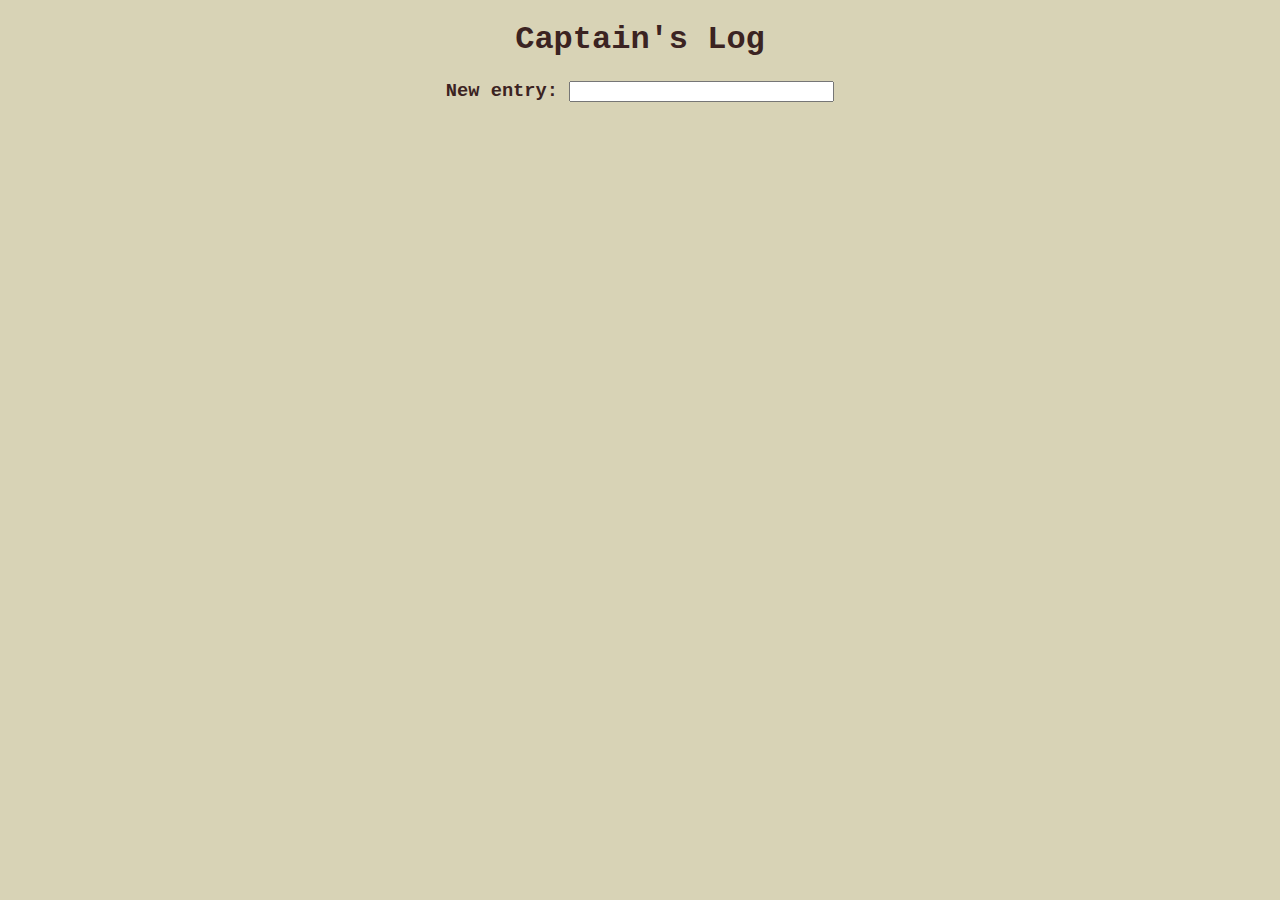
<file: captainslog/index.html>
<!DOCTYPE html>

<html>

<head>
    <meta charset="utf-8" />
    <title>Captain's Log</title>
    <link rel="stylesheet" href="style.css" />
    <script src="https://ajax.googleapis.com/ajax/libs/jquery/3.1.1/jquery.min.js"></script>
    <script>
    function main(){
        var field = $('#msg');
         field.on('keypress', function (e) {
             if(e.which === 13){
                processMessage($(this).val());
                $(this).val("");
             }
            });
         
         var oldMsgs = getMessages();
         for (var i = 0; i < oldMsgs.length; i++) {
             displayMessage(oldMsgs[i]);
         }
     }

    function getMessages(){
        var oldMsgs = JSON.parse(localStorage.getItem("messages"));
        if (typeof oldMsgs == 'undefined' || oldMsgs == null)
            oldMsgs = [];
        return oldMsgs;
    }

    function processMessage(msg){
        var now = new Date();
        msgString = now.toString() + ' - ' +msg;
        var oldMsgs = getMessages();
        oldMsgs.push(msgString);
        localStorage.setItem('messages',JSON.stringify(oldMsgs));
        displayMessage(msgString);
    }

    function displayMessage(msg){
        $('#log').after('<p>' + msg + '</p>');
    }

    
    $(document).ready(main);   
    </script>
</head>

<body>
    <h1>Captain's Log</h1>
    <h3>New entry: <input type="text" id="msg" name="msg" size="30" /></h3>
    <div id="log"></div>
</body>
</html>
</file>
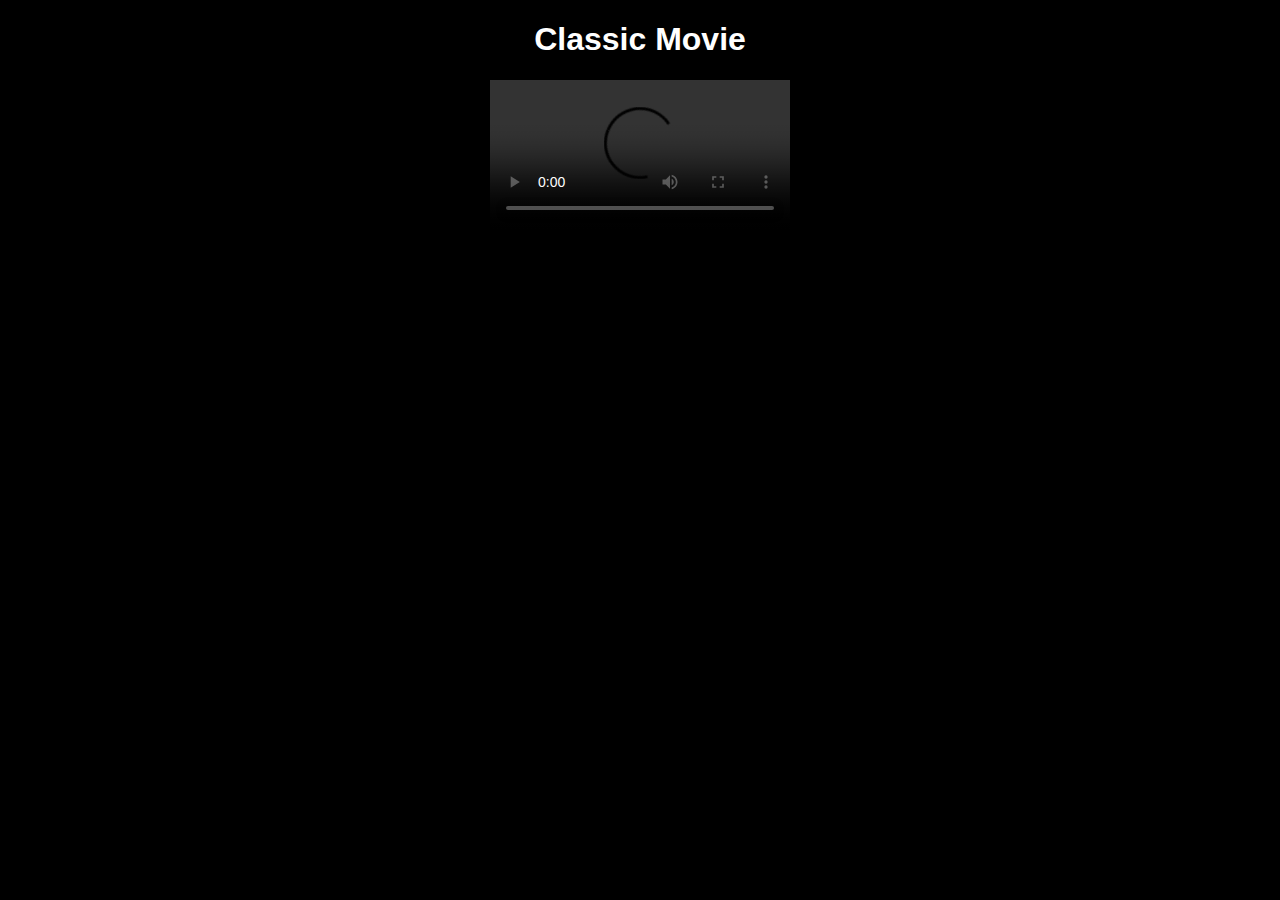
<file: movie_annotation/index.html>
<!DOCTYPE html>
<html>
<head>
<meta charset="utf-8" />
<title>Classic Movie</title>
<link rel="stylesheet" href="style.css" type="text/css" />
</head>

<body>

<h1 id="title">Classic Movie</h1>

<video src="https://www.cs.tufts.edu/comp/20/classic.mp4" id="classic_video" controls></video>
<div id="movie_quotes"> </div>

<script>
captions = {
0:'',
23:'Igor: DR. FRANKENSTEIN?!?!?',
31:'Dr. Frederick Frankenstein: Frokensteen.',
33:"Igor: You're putting me on.",
36:'Dr. Frederick Frankenstein: No, it pronounced, "Frokensteen".',
39:'Igor: Do you also say Froaderick?',
41:'Dr. Frederick Frankenstein: No . . . "Frederick."',
43:"Igor: Well, why isn't it 'Froaderick Frokensteen'?",
47:"Dr. Frederick Frankenstein: It isn't, it's \"Frederick Frokensteen\"",
50:"Igor: I see.",
51:"Dr. Frederick Frankenstein: You must be Igor. [He pronounces it ee-gor.]",
53:'Igor: No, it\'s pronounced "eye-gor."',
56:'Dr. Frederick Frankenstein: But they told me it was "ee-gor"...',
59:"Igor: Well, they were wrong then, weren't they?",
60:"Dr. Frederick Frankenstein: Uh, you were sent here by Herr Falkstein, weren't you?",
64:"Igor: Yes. My grandfather used to work for your grandfather.",
70:"Dr. Frederick Frankenstein: How nice.",
72:"Igor: Of course the rates have gone up.",
74:"Dr. Frederick Frankenstein: Of course, of course, I'm sure we'll get along splendidly. Oh, I uh, you know I don't mean to embarrass you, but I'm rather a brilliant surgeon. Perhaps I can help you with that hump.",
89:"Igor: What hump?"
}
var vid = document.getElementById('classic_video');
var CCText = document.getElementById('movie_quotes');
function dispCC(){
    ccTime = Math.floor(this.currentTime);
    while (!(ccTime in captions) && ccTime > 0){
        ccTime--;
    }
    CCText.firstChild.nodeValue = captions[ccTime];
}
vid.addEventListener('timeupdate',dispCC,true);
</script>
</body>
</html>
</file>
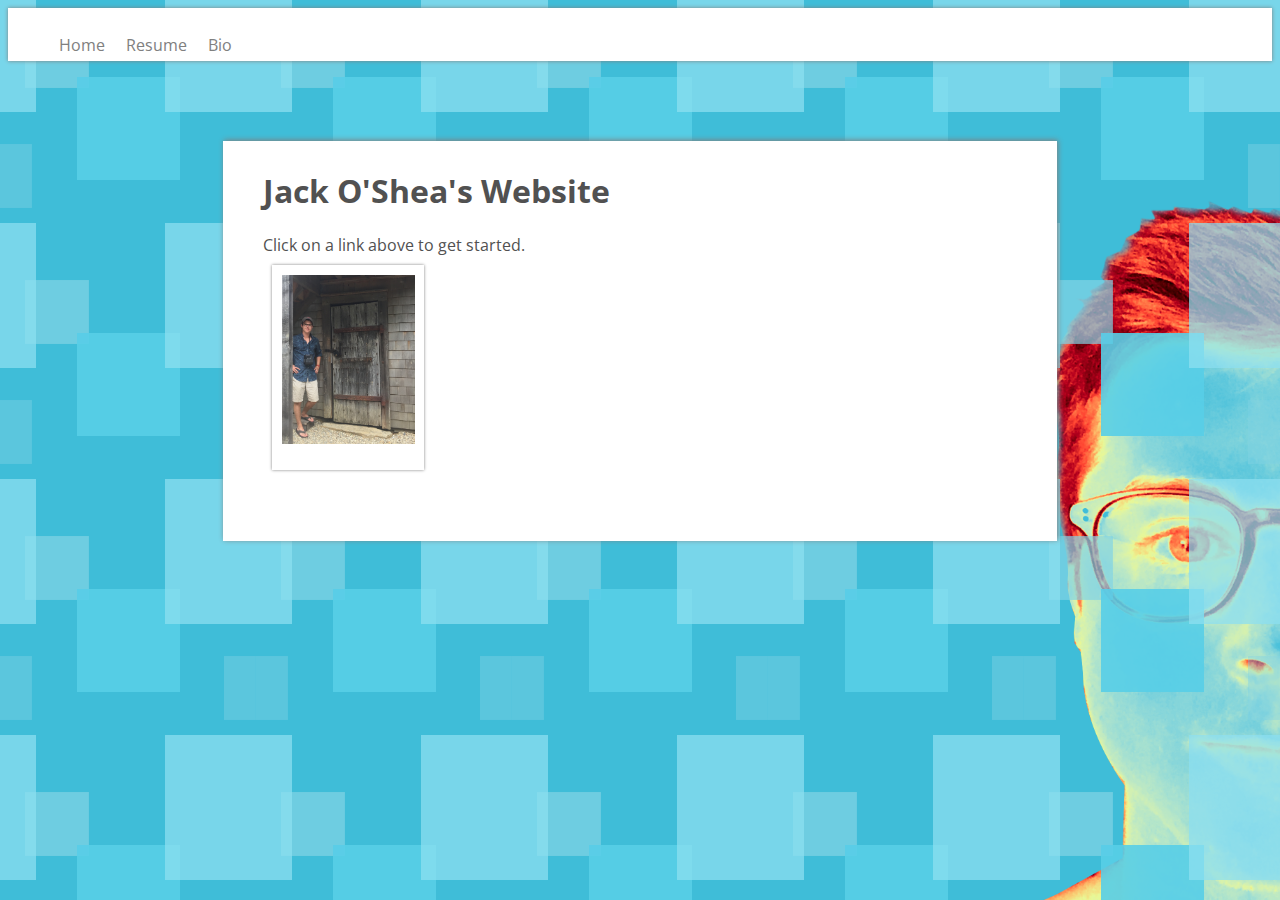
<file: portfolio/index.html>
<!DOCTYPE html>
<html>
        <head>
                <meta charset="utf-8">
                <title>Jack O'Shea</title>
                <link rel="stylesheet" type="text/css" href="mainstyle.css"/>
        </head>

        <body>
          <div class="menu-bar">
          <ul id="menu-list">
            <li><a href="index.html">Home</a></li>
            <li><a href="resume.html">Resume</a></li>
            <li><a href="bio.html">Bio</a></li>
          </ul>
          </div>
        
          <div class="resume">
            <p class="paper-center">
              <h1>Jack O'Shea's Website</h1>
              Click on a link above to get started.
              <br>
              <img src="old-gaol.jpg" alt="Jack O'Shea at the Old Gaol" class="pol-pic">
              
            </p>        

        </body>
</html>
</file>
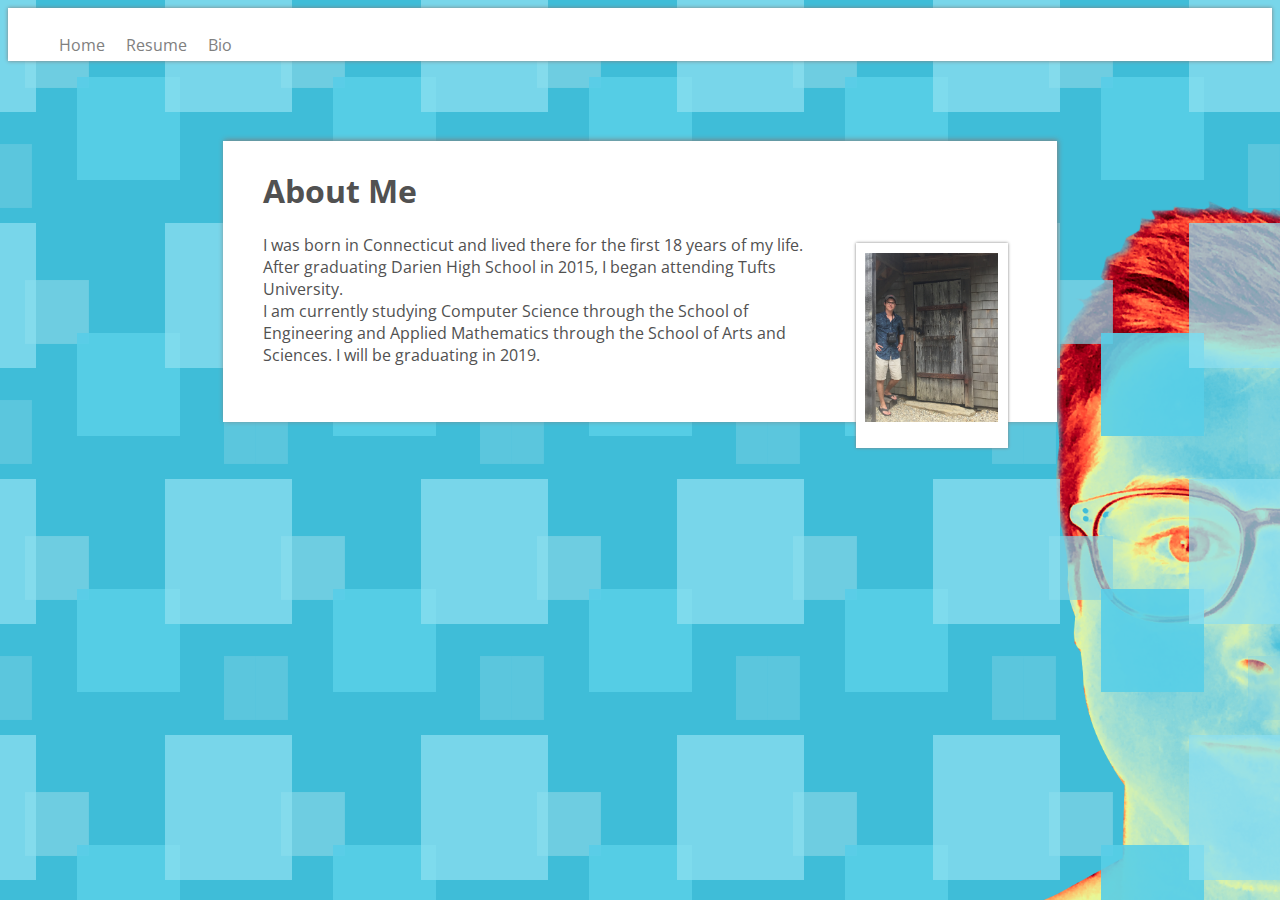
<file: portfolio/bio.html>
<!DOCTYPE html>
<html>
        <head>
                <meta charset="utf-8">
                <title>Resume</title>
                <link rel="stylesheet" type="text/css" href="mainstyle.css"/>
        </head>

        <body>
          <div class="menu-bar">
          <ul id="menu-list">
            <li><a href="index.html">Home</a></li>
            <li><a href="resume.html">Resume</a></li>
            <li><a href="bio.html">Bio</a></li>
          </ul>
          </div>

            <div class="resume">
            <p>
              <h1>About Me</h1>
              <p><img src="old-gaol.jpg" alt="Jack O'Shea at the Old Gaol" class="pol-pic right-img">
              I was born in Connecticut and lived there for the first 18 years of my life. After graduating Darien High School in 2015, I began attending Tufts University.
              <br>
              I am currently studying Computer Science through the School of Engineering and Applied Mathematics through the School of Arts and Sciences. I will be graduating in 2019.

              </p>
            </p>
            </div>
        </body>
</html>
</file>
<file: captainslog/style.css>
body{
    background-color: #D8D3B6;
    color: #3B2322;
    font-family: "Courier";
    text-align: center;
}
</file>
<file: movie_annotation/style.css>
/* style.css */
body{
    background-color: black;
    color: white;
    text-align: center;
    font-family: Arial;
}
</file>
<file: portfolio/mainstyle.css>
/*mainstyle.css*/

@import 'https://fonts.googleapis.com/css?family=Open+Sans';


body {
	background-color: #3fbdd8;
	background-image: url("floatingTiles.png"),url("face.png");
	background-position: left top,right bottom;
	background-size: auto,contain; 
	background-repeat: repeat,no-repeat;
	text-align: center;
	background-attachment: fixed,fixed;
	font-family: 'Open Sans', sans-serif;
	color:white;
}

.menu-bar {
	top:0;
	right: 0;
	width: 100%;
	height: 40pt;
	line-height: 40pt;
}

#menu-list {
	height: 100%;
	background-color: white;
	margin-top: 0;
	box-shadow: 0pt 0pt 3pt gray;
	list-style-type: none;
	list-style: none;
	text-decoration: none;
}

#menu-list li {
	text-decoration: none;
	float: left;
	color:grey;
}
#menu-list a{
	top:0;
	color: grey;
	padding: 8pt;
	display: block;
}


a {
	text-decoration: none;
}


/*@keyframes slideIn {
    from {margin-top: 110%;}
    to {margin-top: 60pt;}
} validator was giving me errors for this */

.resume{
	text-align: left;
	color: #515151;
	margin-right: 17%;
	margin-left: 17%;
	margin-top: 60pt;
	margin-bottom: 0pt;
	background-color: white;
	padding: 30pt;
	padding-top: 5pt;
	box-shadow: 1pt -1pt 4pt grey;

/*	animation-name: slideIn;
	animation-delay: 0.5s;
	animation-duration: 1s;
	removed for now*/
}

.paper-center{
	text-align: center;
}

.pol-pic{
	margin: 7pt;
	padding: 7pt;
	padding-bottom: 20pt;
	background-color: white;
	height: auto;
	width: 100pt;
	box-shadow:  0 0 3px gray; 
}

.right-img {
	margin-left: 12pt;
	float: right;
}

.rSection {
	padding-top: 10pt;
}
</file>
